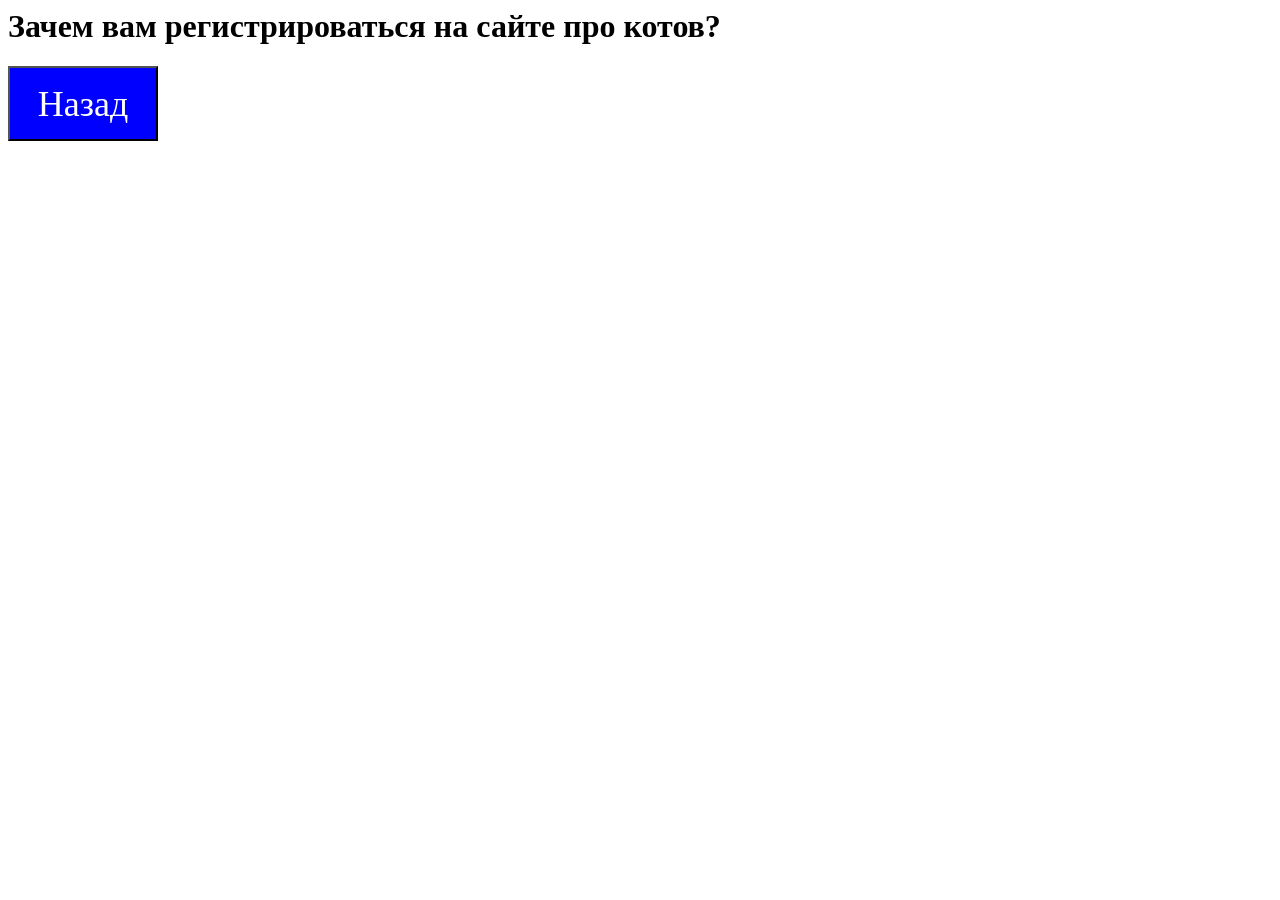
<file: index.html>
<html>
<head>
<link href="style.css" rel="stylesheet" type="text/css" />
<title>Registration</title>
<body class="ppp">
<h1>Зачем вам регистрироваться на сайте про котов?</h1>
<a href="infor.html">
<button class="button_back" type="button" align=center>Назад</button>
</a>
</body>
</head>
</html>
</file>
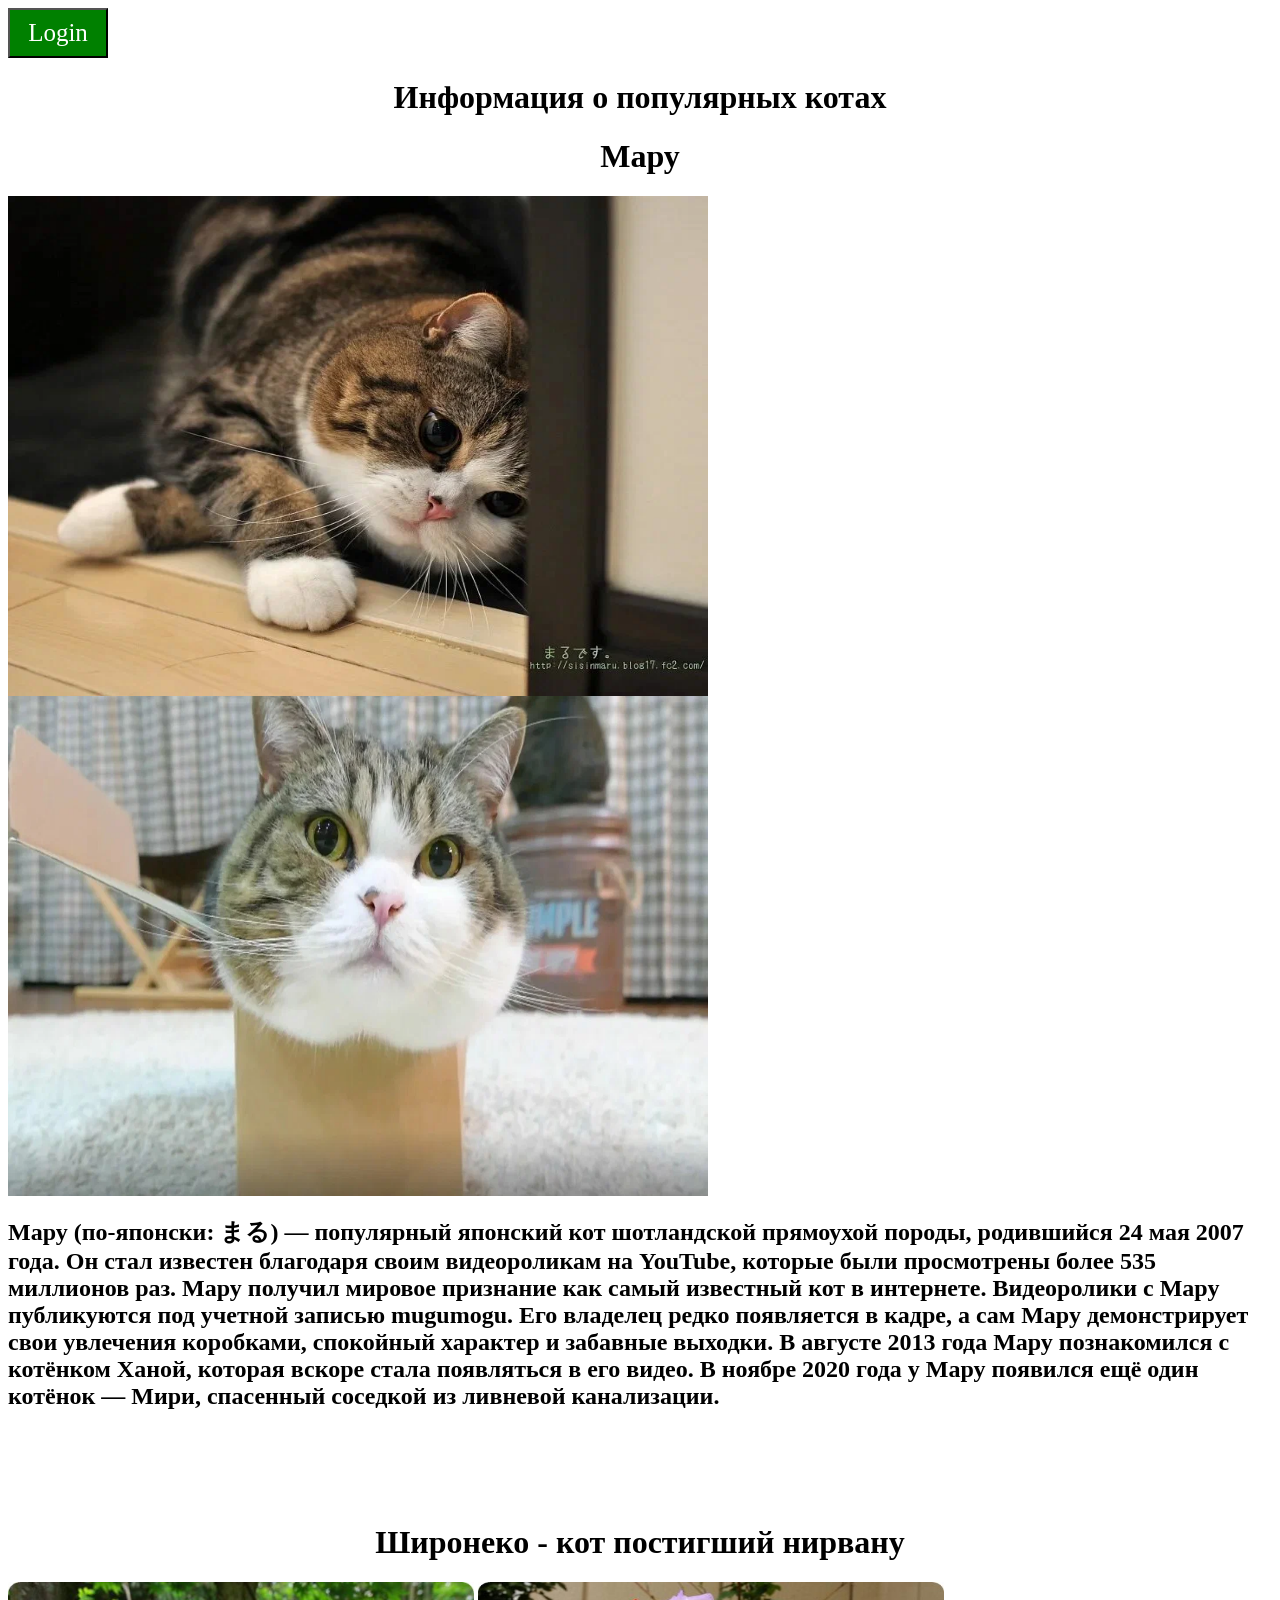
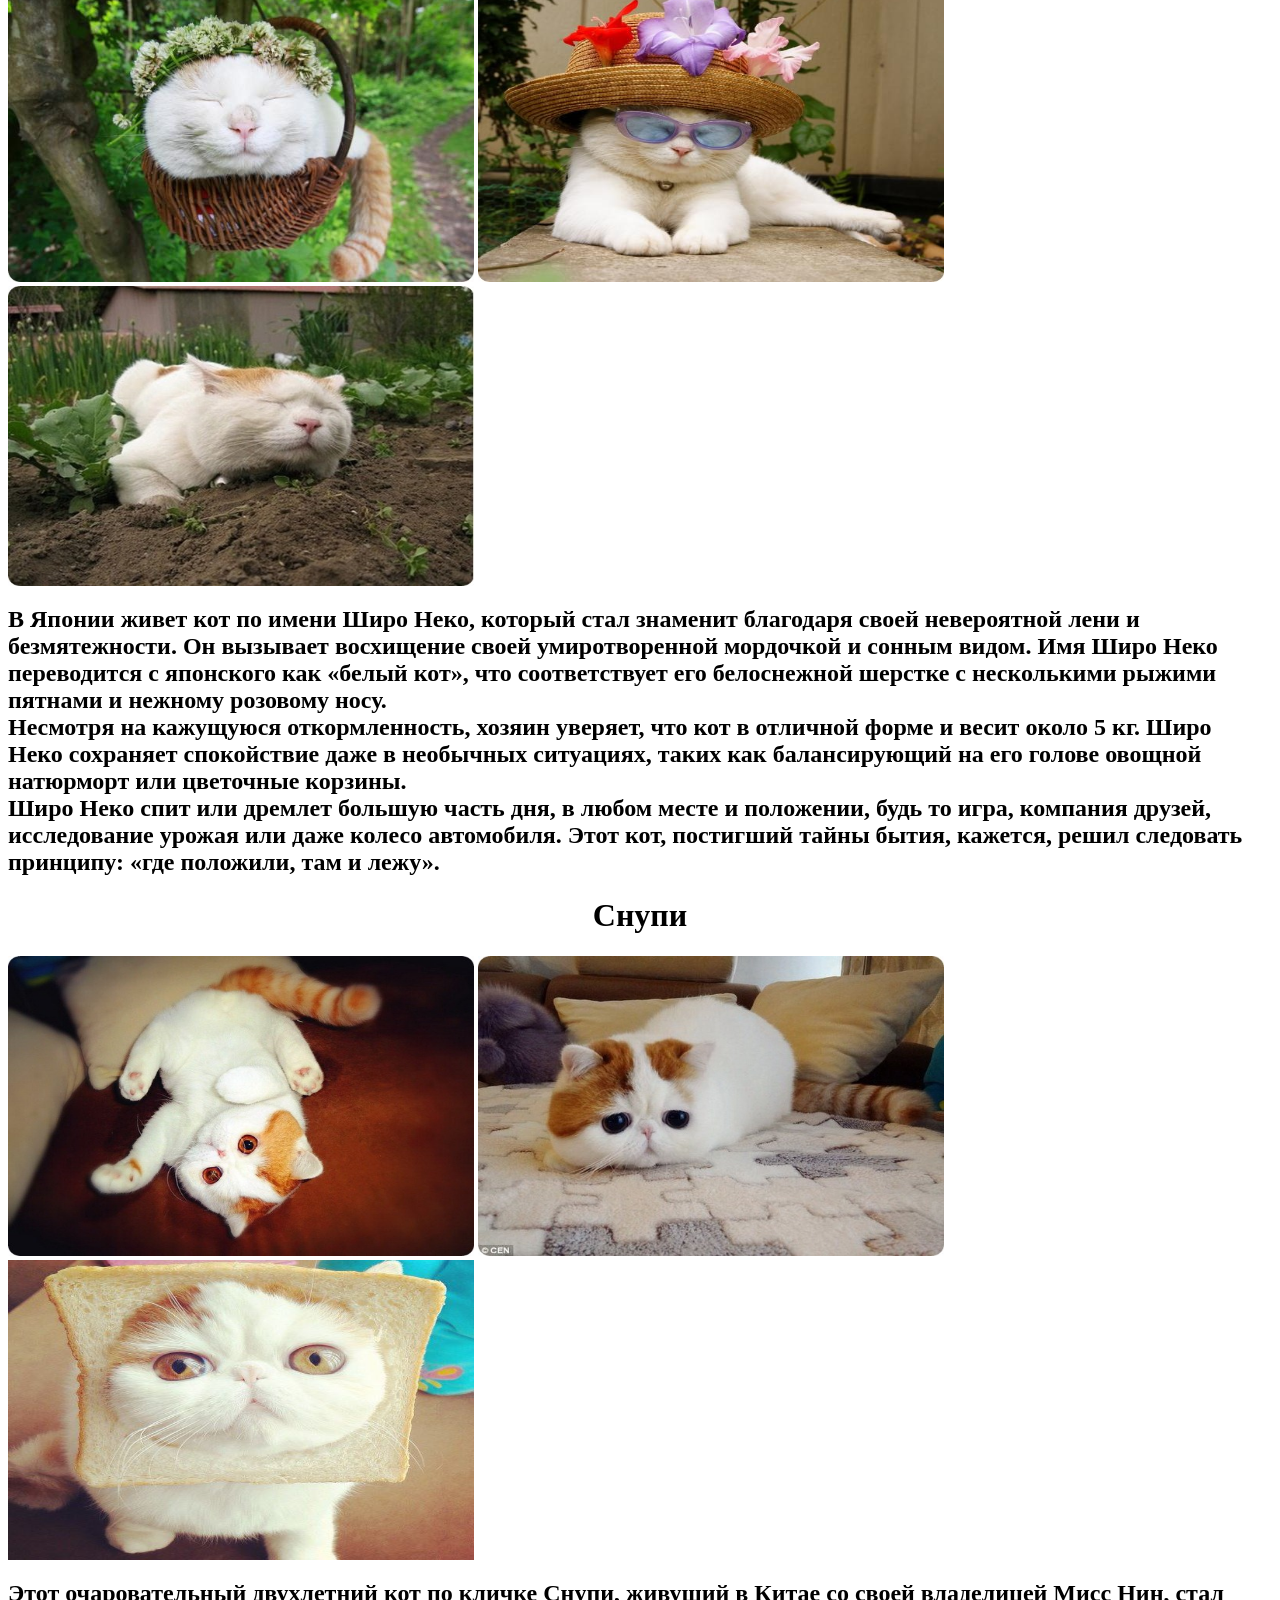
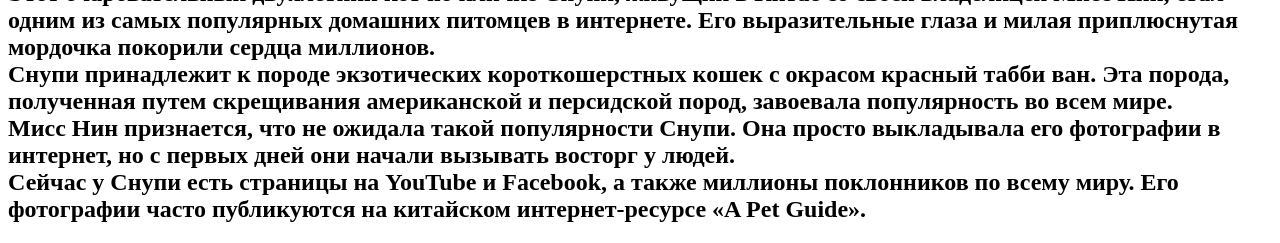
<file: infor.html>
<html>
<head>
<link href="style.css" rel="stylesheet" type="text/css" />
<title>Популярные коты</title>
<body class="ppp">
<a href = "index.html">
<button class="button_login" type="button">Login</button>
</a>
<h1 align="center">Информация о популярных котах</h1>
<h1 align="center">Мару</h1>
<img src="images/c1.jpg" width=700 height=500>
<img src="images/c2.jpg" width=700 height=500>
<h2>Мару (по-японски: まる) — популярный японский кот шотландской прямоухой породы, родившийся 24 мая 2007 года. Он стал известен благодаря своим видеороликам на YouTube, которые были просмотрены более 535 миллионов раз. Мару получил мировое признание как самый известный кот в интернете.

Видеоролики с Мару публикуются под учетной записью mugumogu. Его владелец редко появляется в кадре, а сам Мару демонстрирует свои увлечения коробками, спокойный характер и забавные выходки.

В августе 2013 года Мару познакомился с котёнком Ханой, которая вскоре стала появляться в его видео. В ноябре 2020 года у Мару появился ещё один котёнок — Мири, спасенный соседкой из ливневой канализации.</h2>
<br>
<br>
<br>
<br>
<h1 align="center">Широнеко - кот постигший нирвану</h1>
<img src="images\shironeko.jpg" width=466 height=300>
<img src="images\shironeka.jpg" width=466 height=300>
<img src="images\shironekb.jpg" width=466 height=300>
<h2>В Японии живет кот по имени Широ Неко, который стал знаменит благодаря своей невероятной лени и безмятежности. Он вызывает восхищение своей умиротворенной мордочкой и сонным видом. Имя Широ Неко переводится с японского как «белый кот», что соответствует его белоснежной шерстке с несколькими рыжими пятнами и нежному розовому носу.<br>

Несмотря на кажущуюся откормленность, хозяин уверяет, что кот в отличной форме и весит около 5 кг. Широ Неко сохраняет спокойствие даже в необычных ситуациях, таких как балансирующий на его голове овощной натюрморт или цветочные корзины.<br>

Широ Неко спит или дремлет большую часть дня, в любом месте и положении, будь то игра, компания друзей, исследование урожая или даже колесо автомобиля. Этот кот, постигший тайны бытия, кажется, решил следовать принципу: «где положили, там и лежу».</h2>
<h1 align="center">Снупи</h1>
<img src="images\snup.jpg" width=466 height=300>
<img src="images\snup1.jpg" width=466 height=300>
<img src="images\snup2.jpg" width=466 height=300>
<h2>Этот очаровательный двухлетний кот по кличке Снупи, живущий в Китае со своей владелицей Мисс Нин, стал одним из самых популярных домашних питомцев в интернете. Его выразительные глаза и милая приплюснутая мордочка покорили сердца миллионов.<br>

Снупи принадлежит к породе экзотических короткошерстных кошек с окрасом красный табби ван. Эта порода, полученная путем скрещивания американской и персидской пород, завоевала популярность во всем мире.<br>

Мисс Нин признается, что не ожидала такой популярности Снупи. Она просто выкладывала его фотографии в интернет, но с первых дней они начали вызывать восторг у людей.<br>

Сейчас у Снупи есть страницы на YouTube и Facebook, а также миллионы поклонников по всему миру. Его фотографии часто публикуются на китайском интернет-ресурсе «A Pet Guide».</h2>
</body>
</head>
</html>
</file>
<file: style.css>
.ppp {
	color: black;
	background-image: url(https://img.freepik.com/premium-vector/background-with-silhouette-cats-gray-cats-white-background_566661-12025.jpg?semt=ais_hybrid);
}
.button_login {
	background-color: green;
	color: white;
	width: 100;
	height: 50;
	font: 25px "Open Sans";
	cursor: url(https://www.rw-designer.com/cursor-view/124250.png) 16 16, auto;
}
.button_back {
	background-color: blue;
	color: white;
	width: 150;
	height: 75;
	font: 36px "Open Sans";
	cursor: url(https://www.rw-designer.com/cursor-view/124250.png) 16 16, auto;
	position: absolute;
}
</file>
